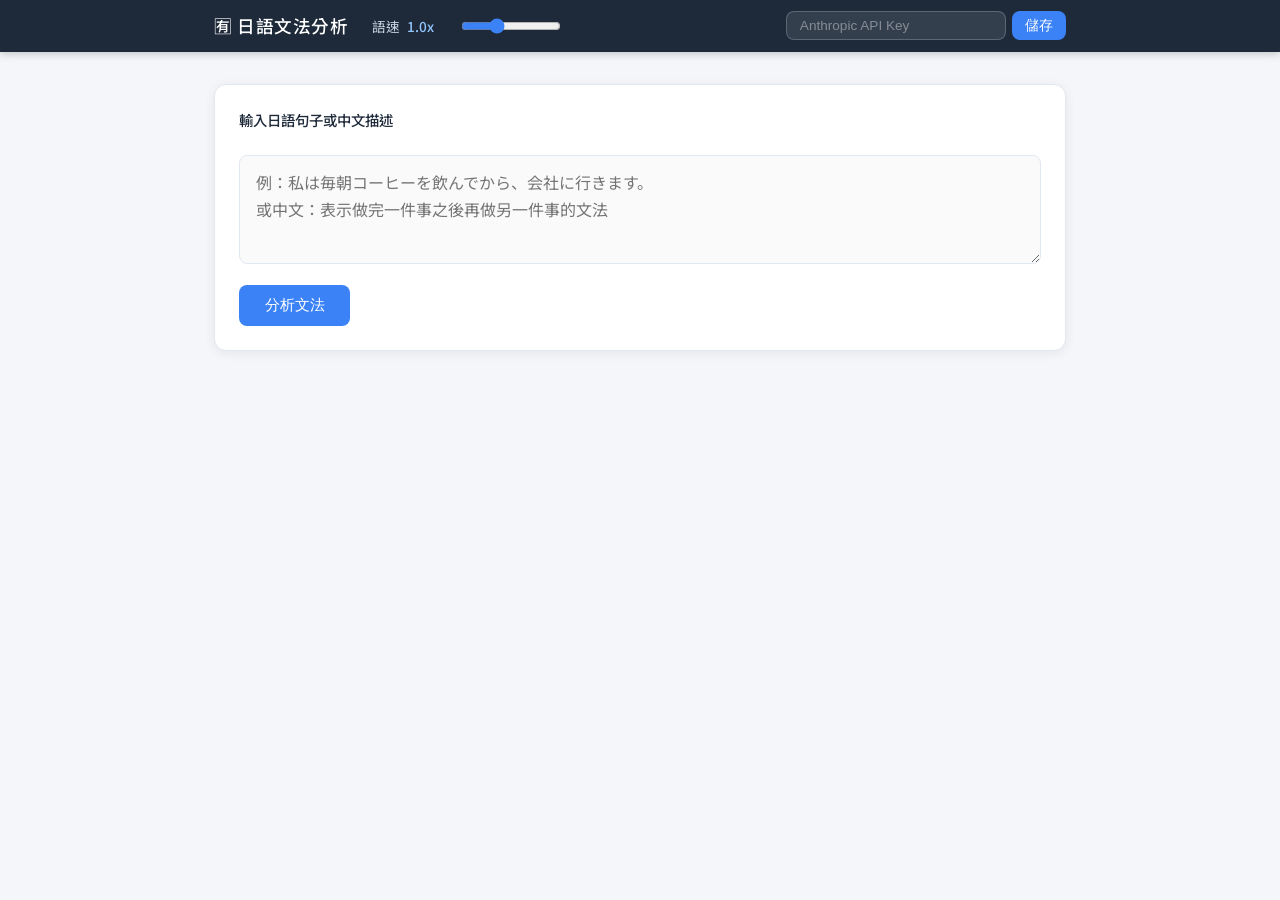
<file: index.html>
<!DOCTYPE html>
<html lang="zh-TW">
<head>
  <meta charset="UTF-8" />
  <meta name="viewport" content="width=device-width, initial-scale=1.0" />
  <title>日語文法學習</title>
  <link href="https://fonts.googleapis.com/css2?family=Noto+Sans+TC:wght@300;400;500&family=Noto+Sans+JP:wght@400;500&display=swap" rel="stylesheet" />
  <link rel="stylesheet" href="styles/main.css" />
</head>
<body>

  <!-- 頂部工具列 -->
  <header class="topbar">
    <div class="topbar-inner">
      <div class="brand">🈶 日語文法分析</div>
      <div class="topbar-controls">
        <label class="speed-label">
          語速
          <span id="speedDisplay">1.0x</span>
        </label>
        <input id="speedSlider" type="range" min="0.5" max="2" step="0.1" value="1.0" />
        <div class="apikey-wrap">
          <input id="apiKeyInput" type="password" placeholder="Anthropic API Key" autocomplete="off" />
          <button id="apiKeySave">儲存</button>
        </div>
      </div>
    </div>
  </header>

  <main>

    <!-- 輸入區 -->
    <section class="input-section card">
      <label class="section-title" for="userInput">輸入日語句子或中文描述</label>
      <textarea id="userInput" rows="3" placeholder="例：私は毎朝コーヒーを飲んでから、会社に行きます。&#10;或中文：表示做完一件事之後再做另一件事的文法"></textarea>
      <button id="analyzeBtn" class="btn-primary">分析文法</button>
    </section>

    <!-- 載入中 -->
    <div id="loadingArea" class="loading hidden">
      <div class="spinner"></div>
      <span>正在分析文法…</span>
    </div>

    <!-- 錯誤訊息 -->
    <div id="errorArea" class="error-msg hidden"></div>

    <!-- 結果區（預設隱藏） -->
    <div id="resultArea" class="hidden">

      <!-- 文法說明 -->
      <section class="card grammar-info">
        <div class="grammar-pattern" id="grammarPattern"></div>
        <div class="grammar-explanation" id="grammarExplanation"></div>
      </section>

      <!-- 文法樹狀圖 -->
      <section class="card diagram-section">
        <div class="section-title">文法結構圖</div>
        <div id="diagramContainer">
          <svg id="grammarTree"></svg>
        </div>
      </section>

      <!-- 例句學習區塊 -->
      <section class="card example-section">
        <div class="section-title">
          例句學習
          <span class="example-counter" id="exampleCounter"></span>
        </div>

        <div class="example-japanese" id="exampleJapanese"></div>
        <div class="example-chinese" id="exampleChinese"></div>

        <div class="example-actions">
          <button id="speakBtn" class="btn-speak">🔊 發音</button>
          <button id="nextBtn" class="btn-secondary">下一則例句 →</button>
        </div>
      </section>

    </div>
  </main>

  <script src="scripts/tts.js"></script>
  <script src="scripts/diagram.js"></script>
  <script src="scripts/api.js"></script>
  <script src="scripts/app.js"></script>
</body>
</html>
</file>
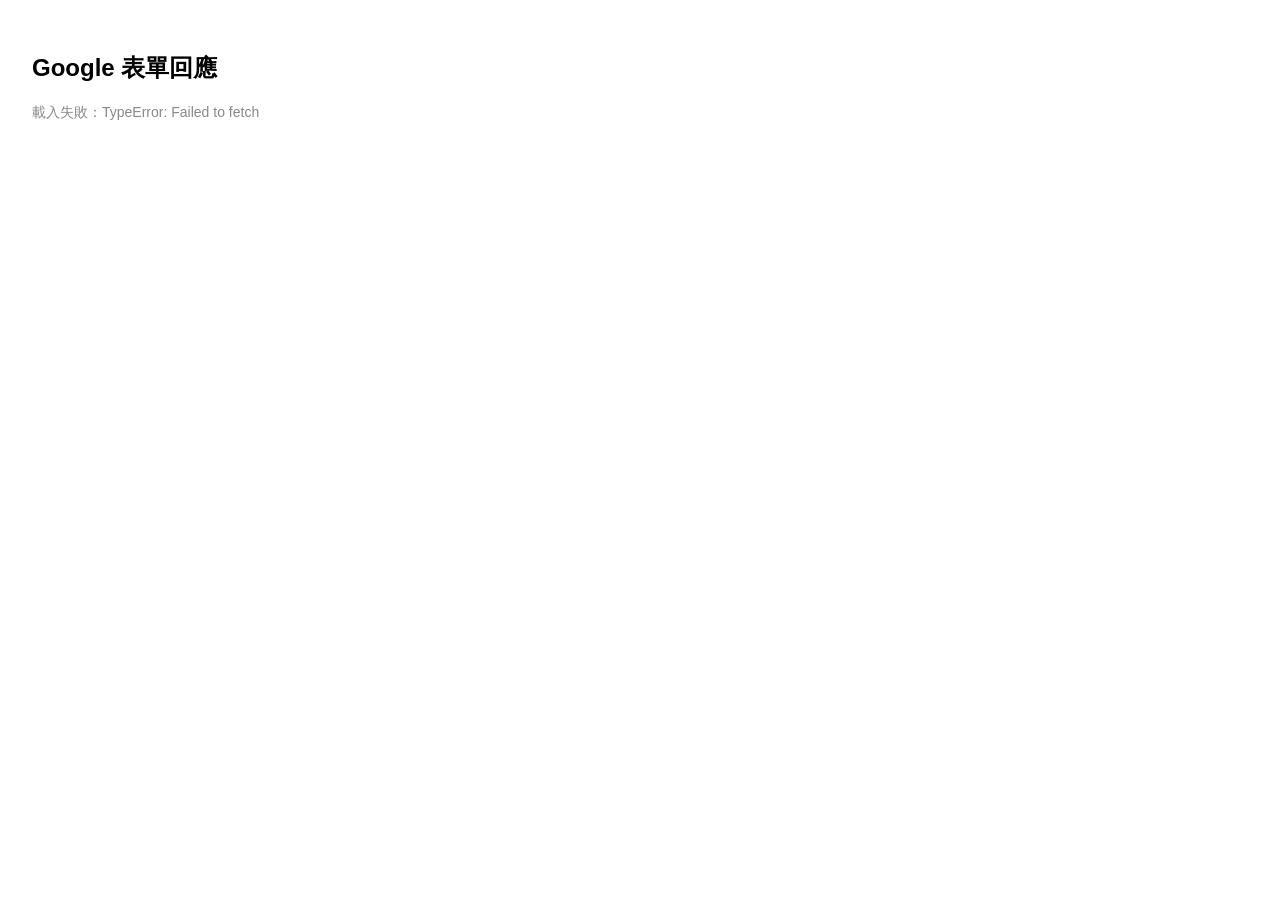
<file: index2.html>
<!DOCTYPE html>
<html lang="zh-TW">
<head>
  <meta charset="UTF-8">
  <title>表單資料2</title>
  <style>
    body { font-family: sans-serif; padding: 24px; }
    table { border-collapse: collapse; width: 100%; }
    th, td { border: 1px solid #ddd; padding: 8px 12px; text-align: left; }
    th { background: #f5f5f5; font-weight: 600; }
    tr:nth-child(even) { background: #fafafa; }
    #status { color: #888; font-size: 14px; margin-bottom: 12px; }
  </style>
</head>
<body>

<h2>Google 表單回應</h2>
<div id="status">載入中...</div>
<div id="table-wrap"></div>

<script>
<!-- const SCRIPT_URL = 'https://script.google.com/macros/s/AKfycbxaEiRaUI5yqpD6dAxr7WWUoesbtK5V-ilqyypSsbP9CYzKgVu04kfkyNZTwOwLg5Gl_w/exec'; -->
const SCRIPT_URL = 'https://script.google.com/macros/s/AKfycbxaEiRaUI5yqpD6dAxr7WWUoesbtK5V-ilqyypSsbP9CYzKgVu04kfkyNZTwOwLg5Gl_w/exec';

fetch(SCRIPT_URL)
  .then(res => res.json())
  .then(data => {
    document.getElementById('status').textContent =
      `共 ${data.length} 筆資料`;

    if (!data.length) return;

    const headers = Object.keys(data[0]);
    let html = '<table><thead><tr>';
    headers.forEach(h => html += `<th>${h}</th>`);
    html += '</tr></thead><tbody>';

    data.forEach(row => {
      html += '<tr>';
      headers.forEach(h => html += `<td>${row[h] ?? ''}</td>`);
      html += '</tr>';
    });

    html += '</tbody></table>';
    document.getElementById('table-wrap').innerHTML = html;
  })
  .catch(err => {
    document.getElementById('status').textContent = '載入失敗：' + err;
  });
</script>

</body>
</html>
</file>
<file: styles/main.css>
*, *::before, *::after { box-sizing: border-box; margin: 0; padding: 0; }

:root {
  --bg: #f4f6f9;
  --surface: #ffffff;
  --border: #e2e8f0;
  --text: #1e2a3a;
  --text-muted: #64748b;
  --primary: #3b82f6;
  --primary-dark: #2563eb;
  --particle-bg: #f5e6c8;
  --particle-text: #7c5c1e;
  --grammar-bg: #3b82f6;
  --grammar-text: #ffffff;
  --radius: 12px;
  --shadow: 0 2px 12px rgba(0,0,0,0.07);
}

html { scroll-behavior: smooth; }

body {
  font-family: 'Noto Sans TC', sans-serif;
  background: var(--bg);
  color: var(--text);
  min-height: 100vh;
}

/* ── Topbar ── */
.topbar {
  position: sticky;
  top: 0;
  z-index: 100;
  background: #1e2a3a;
  color: #fff;
  box-shadow: 0 2px 8px rgba(0,0,0,0.2);
}

.topbar-inner {
  max-width: 900px;
  margin: 0 auto;
  padding: 0.7rem 1.5rem;
  display: flex;
  align-items: center;
  gap: 1.5rem;
  flex-wrap: wrap;
}

.brand {
  font-size: 1.1rem;
  font-weight: 500;
  letter-spacing: 0.03em;
  white-space: nowrap;
}

.topbar-controls {
  display: flex;
  align-items: center;
  gap: 1rem;
  flex-wrap: wrap;
  flex: 1;
}

.speed-label {
  font-size: 0.85rem;
  color: #cbd5e1;
  white-space: nowrap;
  display: flex;
  align-items: center;
  gap: 0.4rem;
}

#speedDisplay {
  color: #93c5fd;
  font-weight: 500;
  min-width: 2.8em;
}

#speedSlider {
  width: 100px;
  cursor: pointer;
  accent-color: #3b82f6;
}

.apikey-wrap {
  display: flex;
  gap: 0.4rem;
  margin-left: auto;
}

#apiKeyInput {
  background: rgba(255,255,255,0.1);
  border: 1px solid rgba(255,255,255,0.2);
  border-radius: 8px;
  color: #fff;
  padding: 0.35rem 0.8rem;
  font-size: 0.85rem;
  width: 220px;
  outline: none;
  transition: border-color 0.2s;
}
#apiKeyInput::placeholder { color: rgba(255,255,255,0.4); }
#apiKeyInput:focus { border-color: #3b82f6; }

#apiKeySave {
  background: #3b82f6;
  color: #fff;
  border: none;
  border-radius: 8px;
  padding: 0.35rem 0.8rem;
  font-size: 0.85rem;
  cursor: pointer;
  transition: background 0.2s;
}
#apiKeySave:hover { background: #2563eb; }

/* ── Main Layout ── */
main {
  max-width: 900px;
  margin: 2rem auto;
  padding: 0 1.5rem 4rem;
  display: flex;
  flex-direction: column;
  gap: 1.5rem;
}

/* ── Card ── */
.card {
  background: var(--surface);
  border: 1px solid var(--border);
  border-radius: var(--radius);
  padding: 1.5rem;
  box-shadow: var(--shadow);
}

.section-title {
  font-size: 0.8rem;
  font-weight: 500;
  letter-spacing: 0.12em;
  text-transform: uppercase;
  color: var(--text-muted);
  margin-bottom: 1rem;
  display: flex;
  align-items: center;
  gap: 0.6rem;
}

/* ── Input Section ── */
.input-section label.section-title {
  font-size: 0.9rem;
  letter-spacing: 0;
  text-transform: none;
  color: var(--text);
  font-weight: 500;
}

#userInput {
  width: 100%;
  border: 1px solid var(--border);
  border-radius: 8px;
  padding: 0.8rem 1rem;
  font-size: 1rem;
  font-family: 'Noto Sans JP', 'Noto Sans TC', sans-serif;
  resize: vertical;
  outline: none;
  color: var(--text);
  background: #fafafa;
  margin: 0.6rem 0 1rem;
  transition: border-color 0.2s;
  line-height: 1.7;
}
#userInput:focus { border-color: var(--primary); background: #fff; }

.btn-primary {
  background: var(--primary);
  color: #fff;
  border: none;
  border-radius: 8px;
  padding: 0.6rem 1.6rem;
  font-size: 0.95rem;
  font-weight: 500;
  cursor: pointer;
  transition: background 0.2s, transform 0.1s;
}
.btn-primary:hover { background: var(--primary-dark); }
.btn-primary:active { transform: scale(0.97); }
.btn-primary:disabled { background: #94a3b8; cursor: not-allowed; }

/* ── Loading ── */
.loading {
  display: flex;
  align-items: center;
  justify-content: center;
  gap: 0.8rem;
  padding: 2rem;
  color: var(--text-muted);
  font-size: 0.95rem;
}
.spinner {
  width: 22px; height: 22px;
  border: 3px solid var(--border);
  border-top-color: var(--primary);
  border-radius: 50%;
  animation: spin 0.7s linear infinite;
}
@keyframes spin { to { transform: rotate(360deg); } }

/* ── Error ── */
.error-msg {
  background: #fef2f2;
  border: 1px solid #fecaca;
  color: #b91c1c;
  border-radius: var(--radius);
  padding: 1rem 1.2rem;
  font-size: 0.9rem;
}

/* ── Grammar Info ── */
.grammar-pattern {
  font-size: 1.4rem;
  font-weight: 500;
  font-family: 'Noto Sans JP', sans-serif;
  color: var(--primary);
  margin-bottom: 0.5rem;
}
.grammar-explanation {
  font-size: 0.95rem;
  color: var(--text-muted);
  line-height: 1.8;
}

/* ── Diagram ── */
.diagram-section {}
#diagramContainer {
  width: 100%;
  overflow-x: auto;
}
#grammarTree {
  display: block;
  min-width: 300px;
}

/* SVG tree node styles */
.tree-node-box {
  rx: 6px;
  ry: 6px;
}
.tree-node-text {
  font-family: 'Noto Sans JP', 'Noto Sans TC', sans-serif;
  font-size: 13px;
  dominant-baseline: middle;
  text-anchor: middle;
}
.tree-edge {
  stroke: #cbd5e1;
  stroke-width: 1.5;
  fill: none;
}

/* ── Example Section ── */
.example-counter {
  background: #e0e7ff;
  color: #4338ca;
  border-radius: 20px;
  padding: 0.1rem 0.6rem;
  font-size: 0.75rem;
  font-weight: 500;
  letter-spacing: 0;
  text-transform: none;
}

.example-japanese {
  font-family: 'Noto Sans JP', sans-serif;
  font-size: 1.25rem;
  line-height: 2.2;
  margin-bottom: 0.5rem;
  display: flex;
  flex-wrap: wrap;
  align-items: center;
  gap: 2px;
}

.token {
  padding: 2px 5px;
  border-radius: 4px;
  transition: background 0.15s;
}
.token.particle {
  background: var(--particle-bg);
  color: var(--particle-text);
  font-weight: 500;
}
.token.grammar-point {
  background: var(--grammar-bg);
  color: var(--grammar-text);
  font-weight: 500;
}
.token.punct {
  padding: 2px 1px;
  color: var(--text-muted);
}

.example-chinese {
  font-size: 0.95rem;
  color: var(--text-muted);
  margin-bottom: 1.2rem;
  padding-left: 2px;
  line-height: 1.6;
}

.example-actions {
  display: flex;
  gap: 0.8rem;
  flex-wrap: wrap;
}

.btn-speak {
  background: #f0fdf4;
  color: #166534;
  border: 1px solid #bbf7d0;
  border-radius: 8px;
  padding: 0.5rem 1.2rem;
  font-size: 0.9rem;
  cursor: pointer;
  transition: background 0.2s;
}
.btn-speak:hover { background: #dcfce7; }
.btn-speak.speaking {
  background: #166534;
  color: #fff;
  border-color: #166534;
}

.btn-secondary {
  background: #f8fafc;
  color: var(--text);
  border: 1px solid var(--border);
  border-radius: 8px;
  padding: 0.5rem 1.2rem;
  font-size: 0.9rem;
  cursor: pointer;
  transition: background 0.2s, border-color 0.2s;
}
.btn-secondary:hover { background: #f1f5f9; border-color: #94a3b8; }

/* ── Utility ── */
.hidden { display: none !important; }

/* ── Legend ── */
.legend {
  display: flex;
  gap: 1rem;
  flex-wrap: wrap;
  margin-top: 0.8rem;
  font-size: 0.8rem;
  color: var(--text-muted);
}
.legend-item {
  display: flex;
  align-items: center;
  gap: 0.35rem;
}
.legend-dot {
  width: 12px; height: 12px;
  border-radius: 3px;
  flex-shrink: 0;
}

@media (max-width: 600px) {
  .topbar-inner { gap: 0.8rem; }
  .apikey-wrap { width: 100%; }
  #apiKeyInput { flex: 1; width: auto; }
  main { padding: 0 1rem 3rem; }
}
</file>
